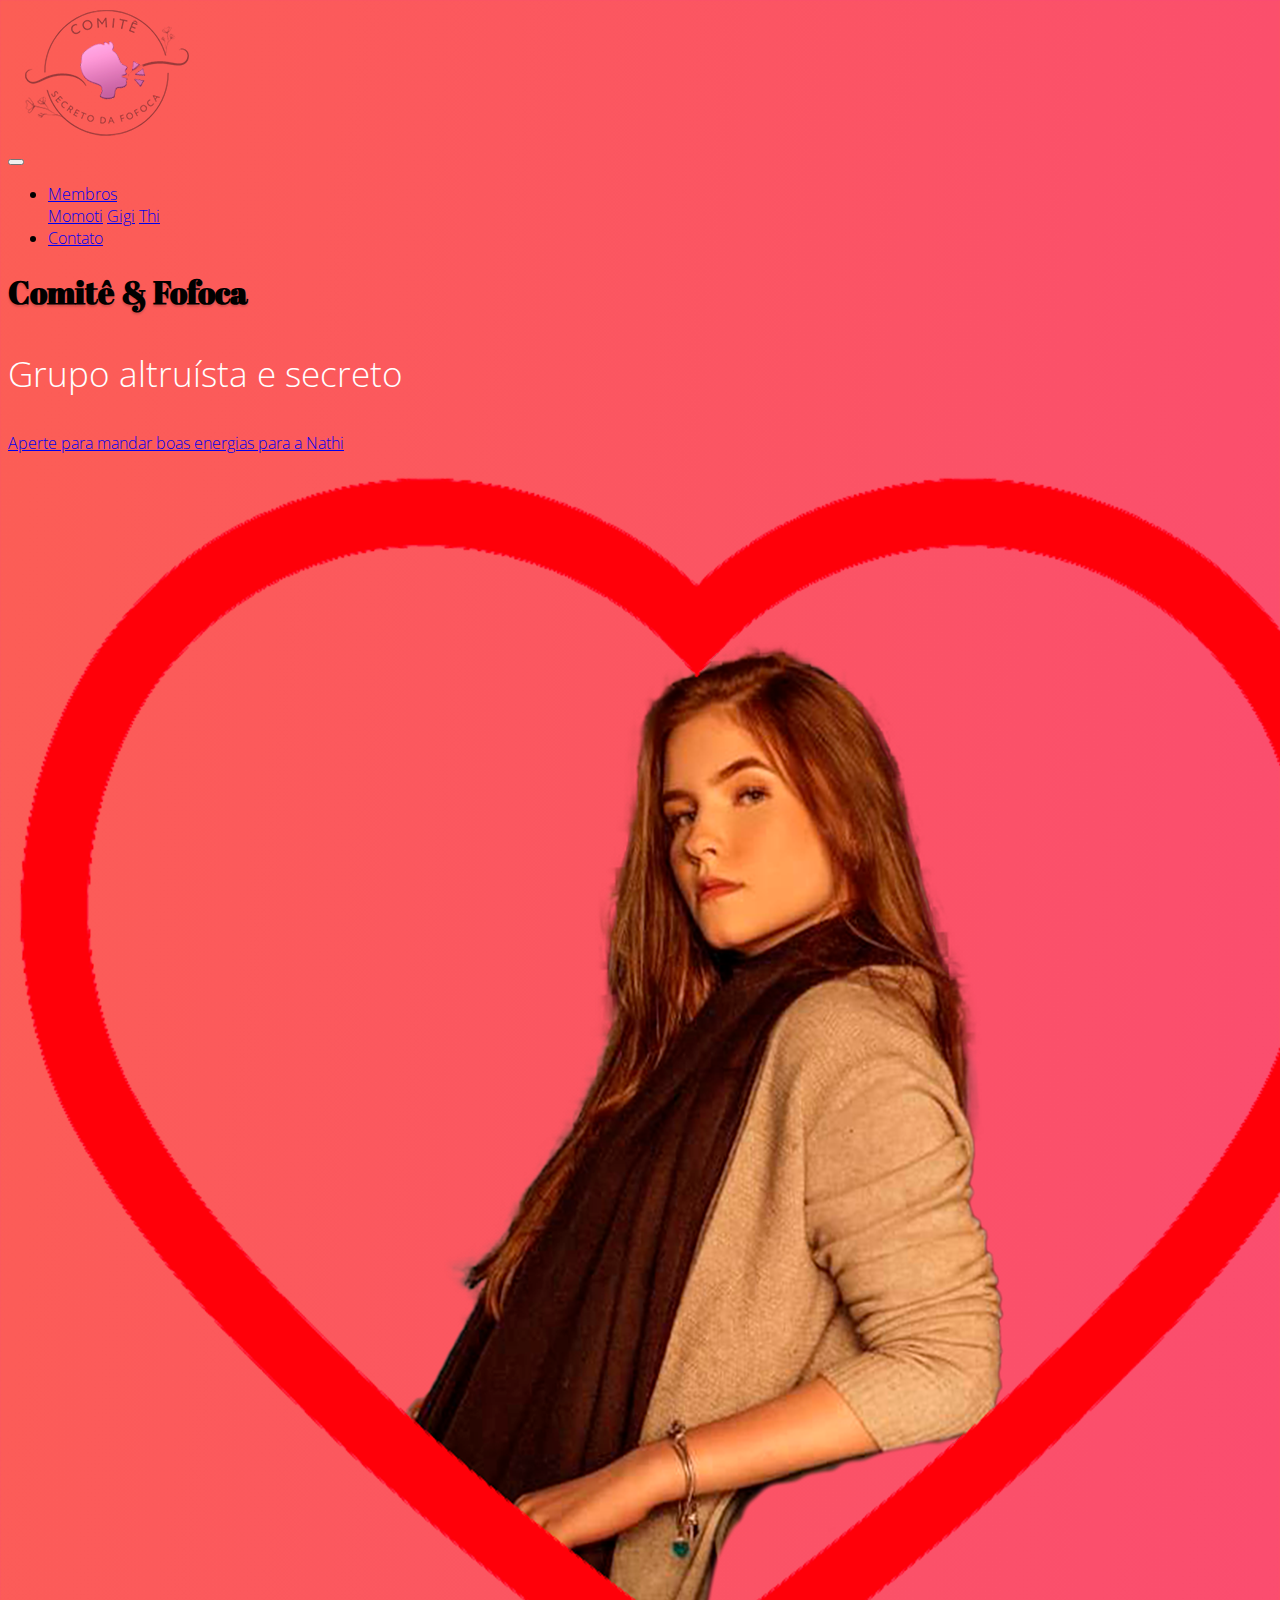
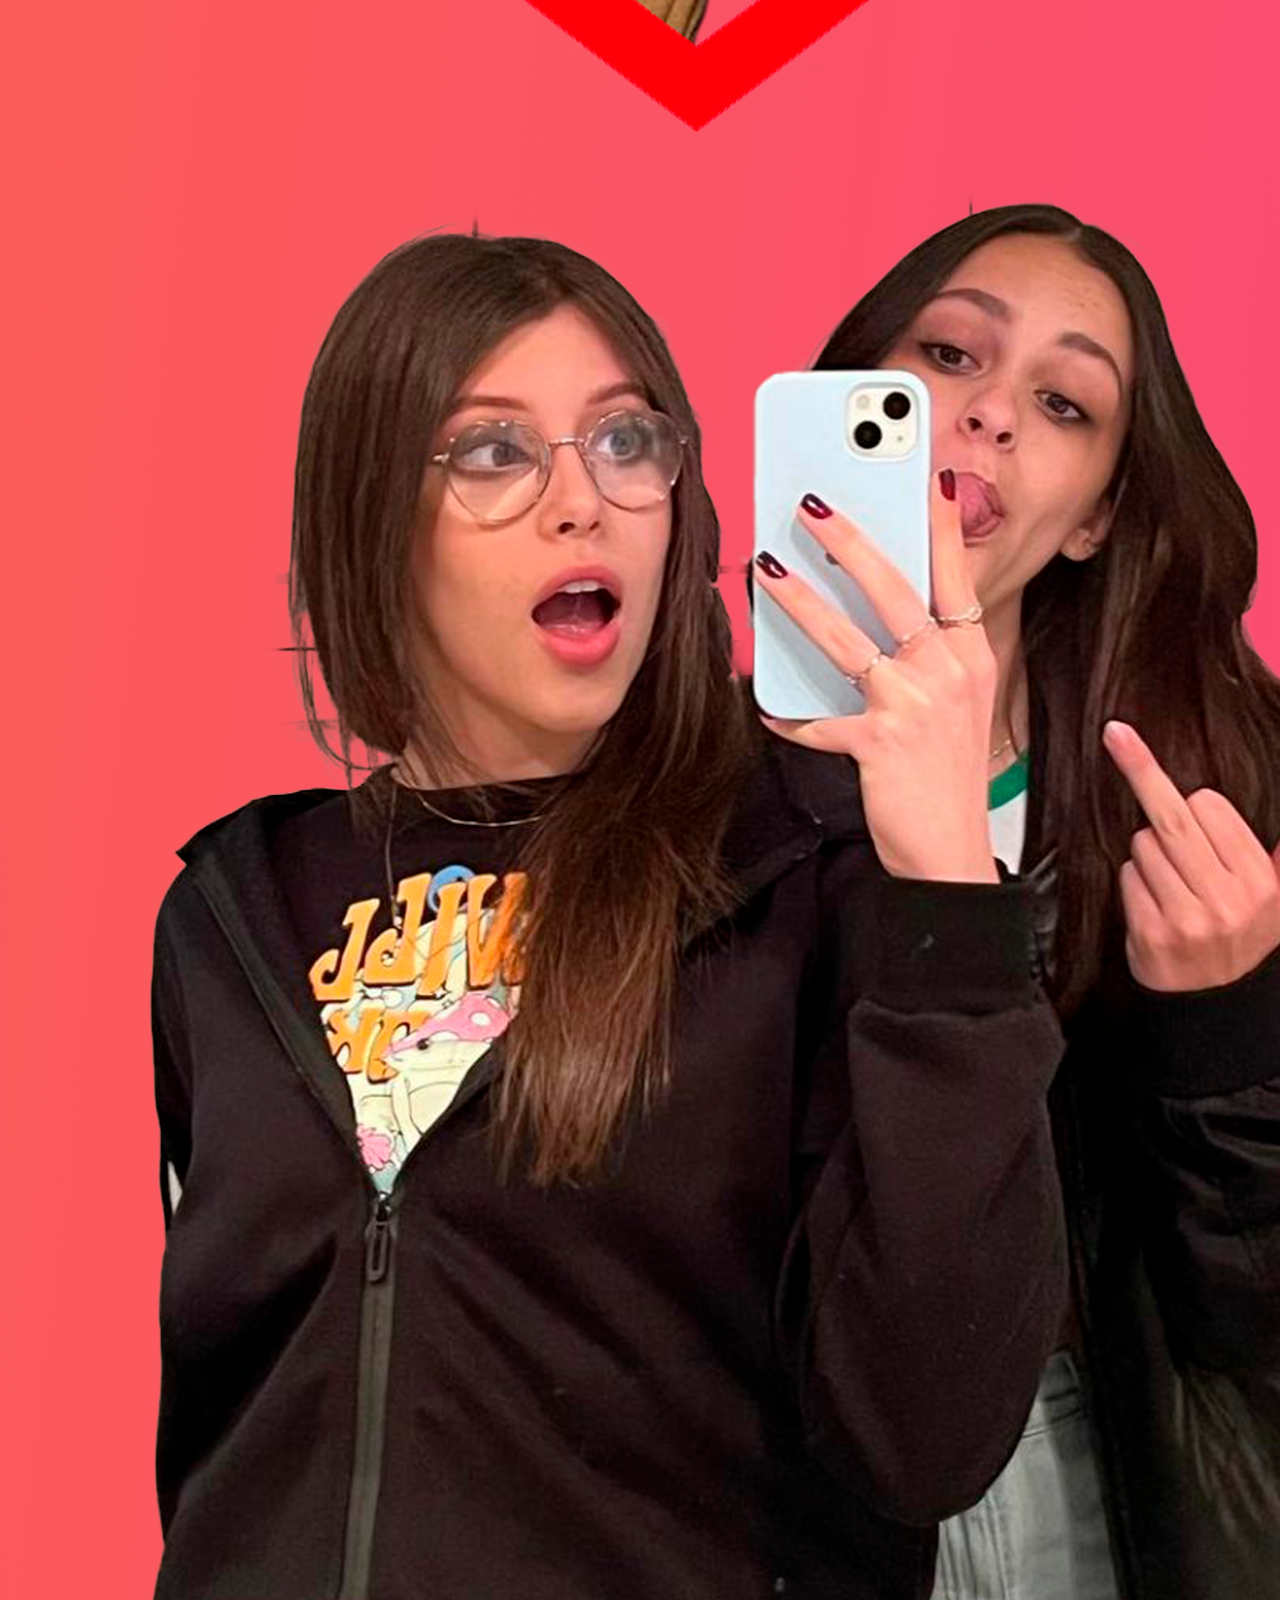
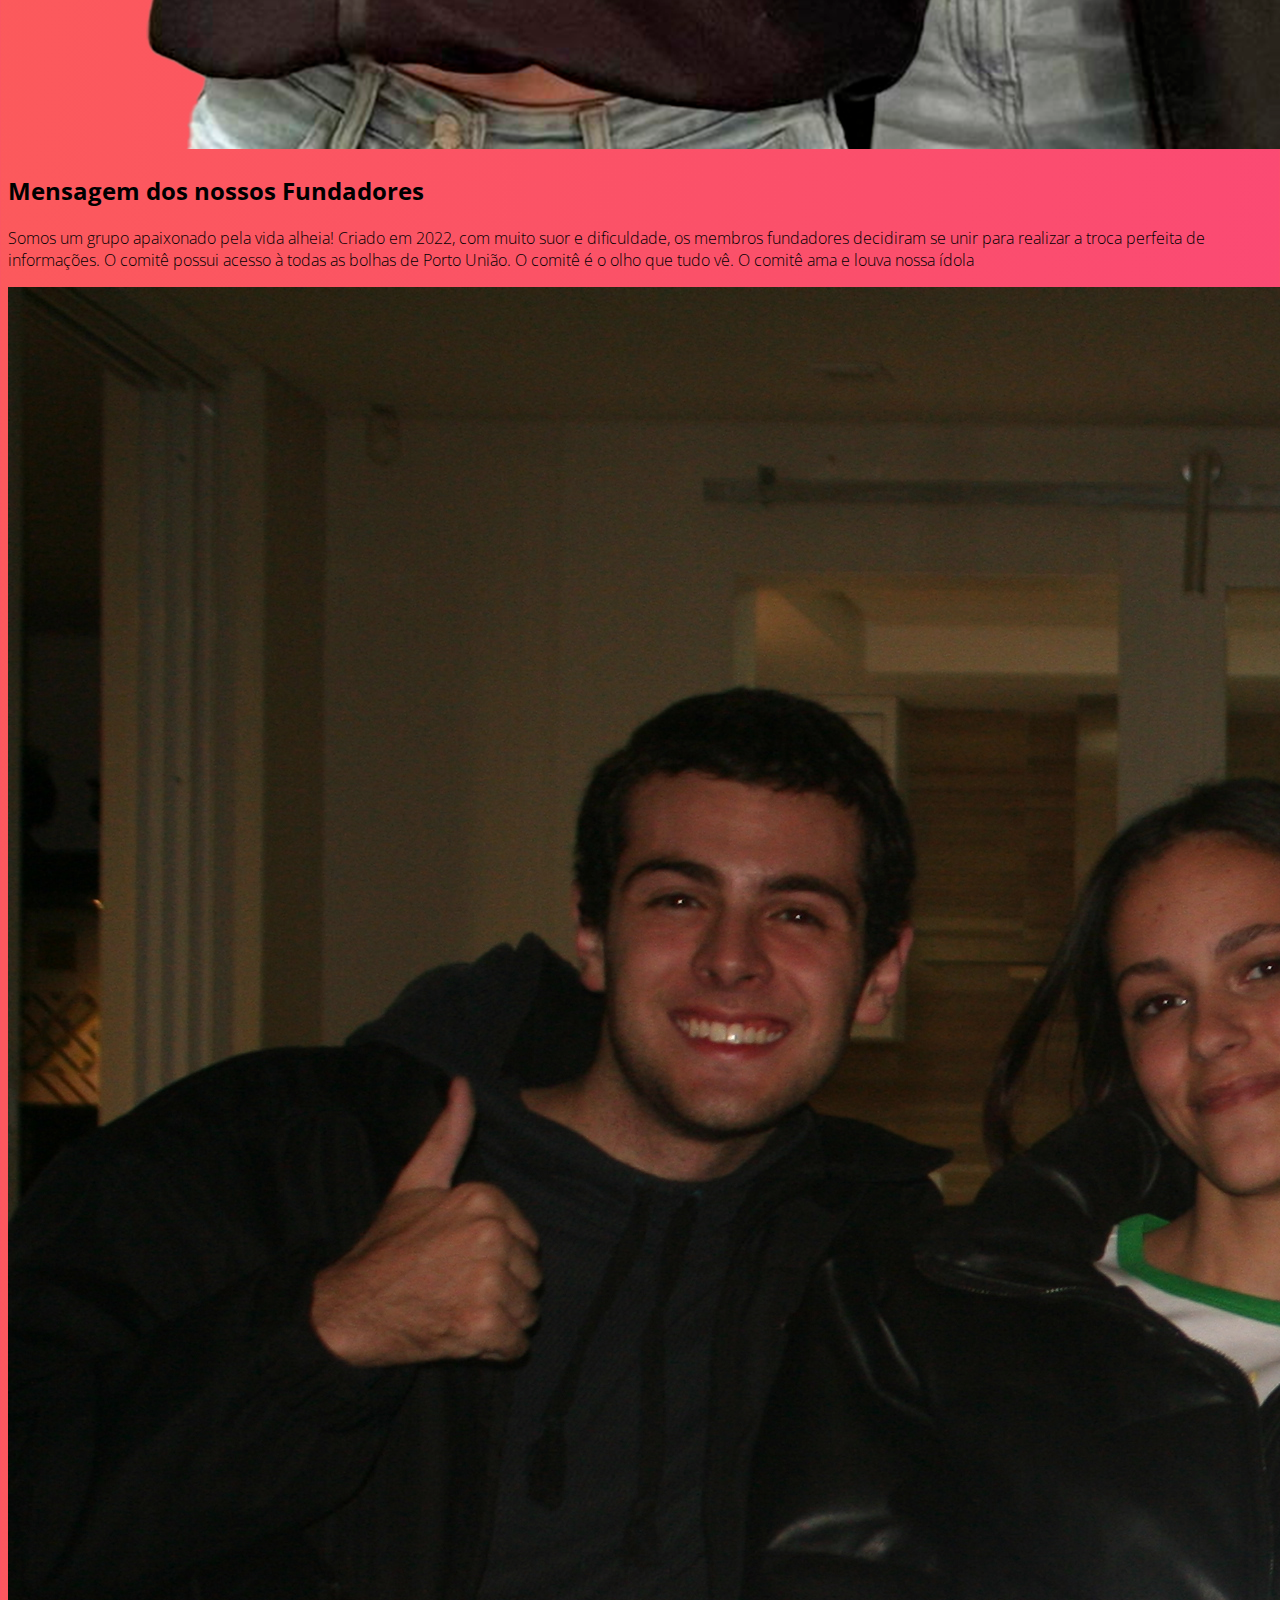
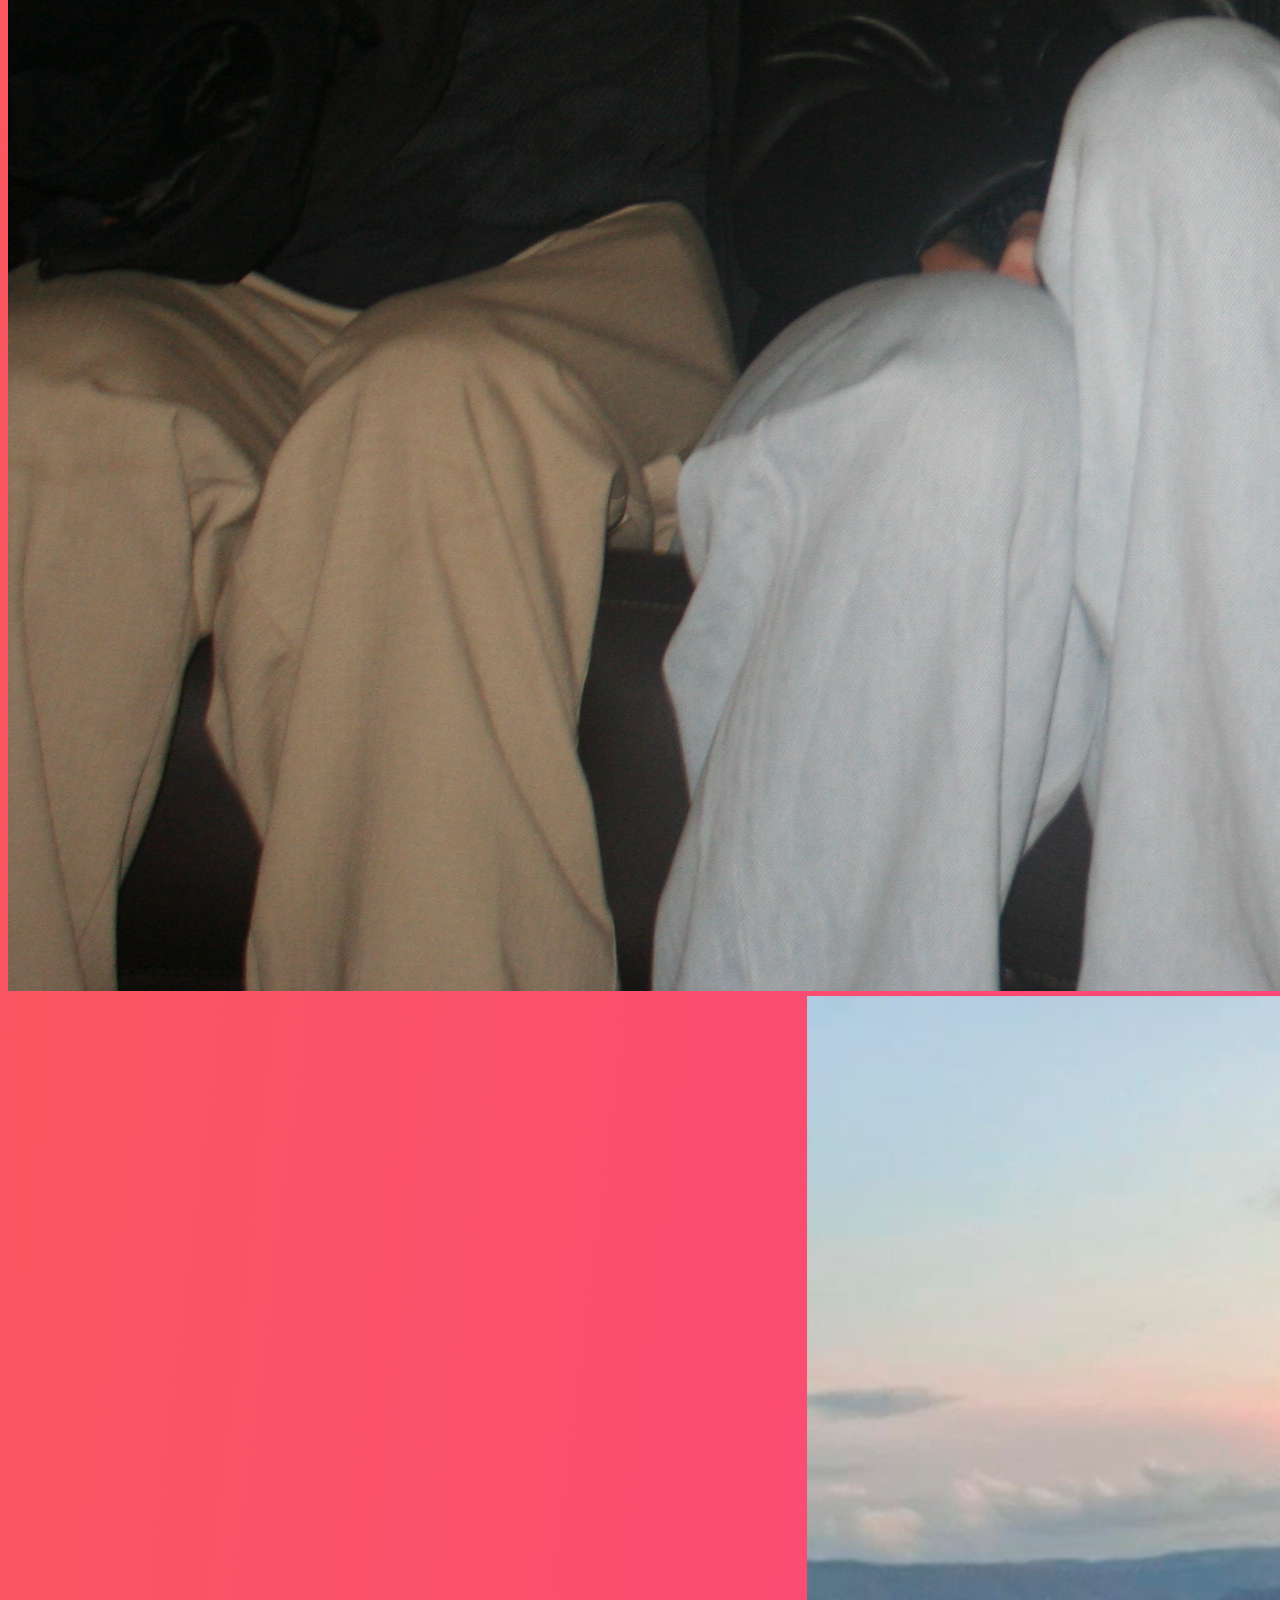
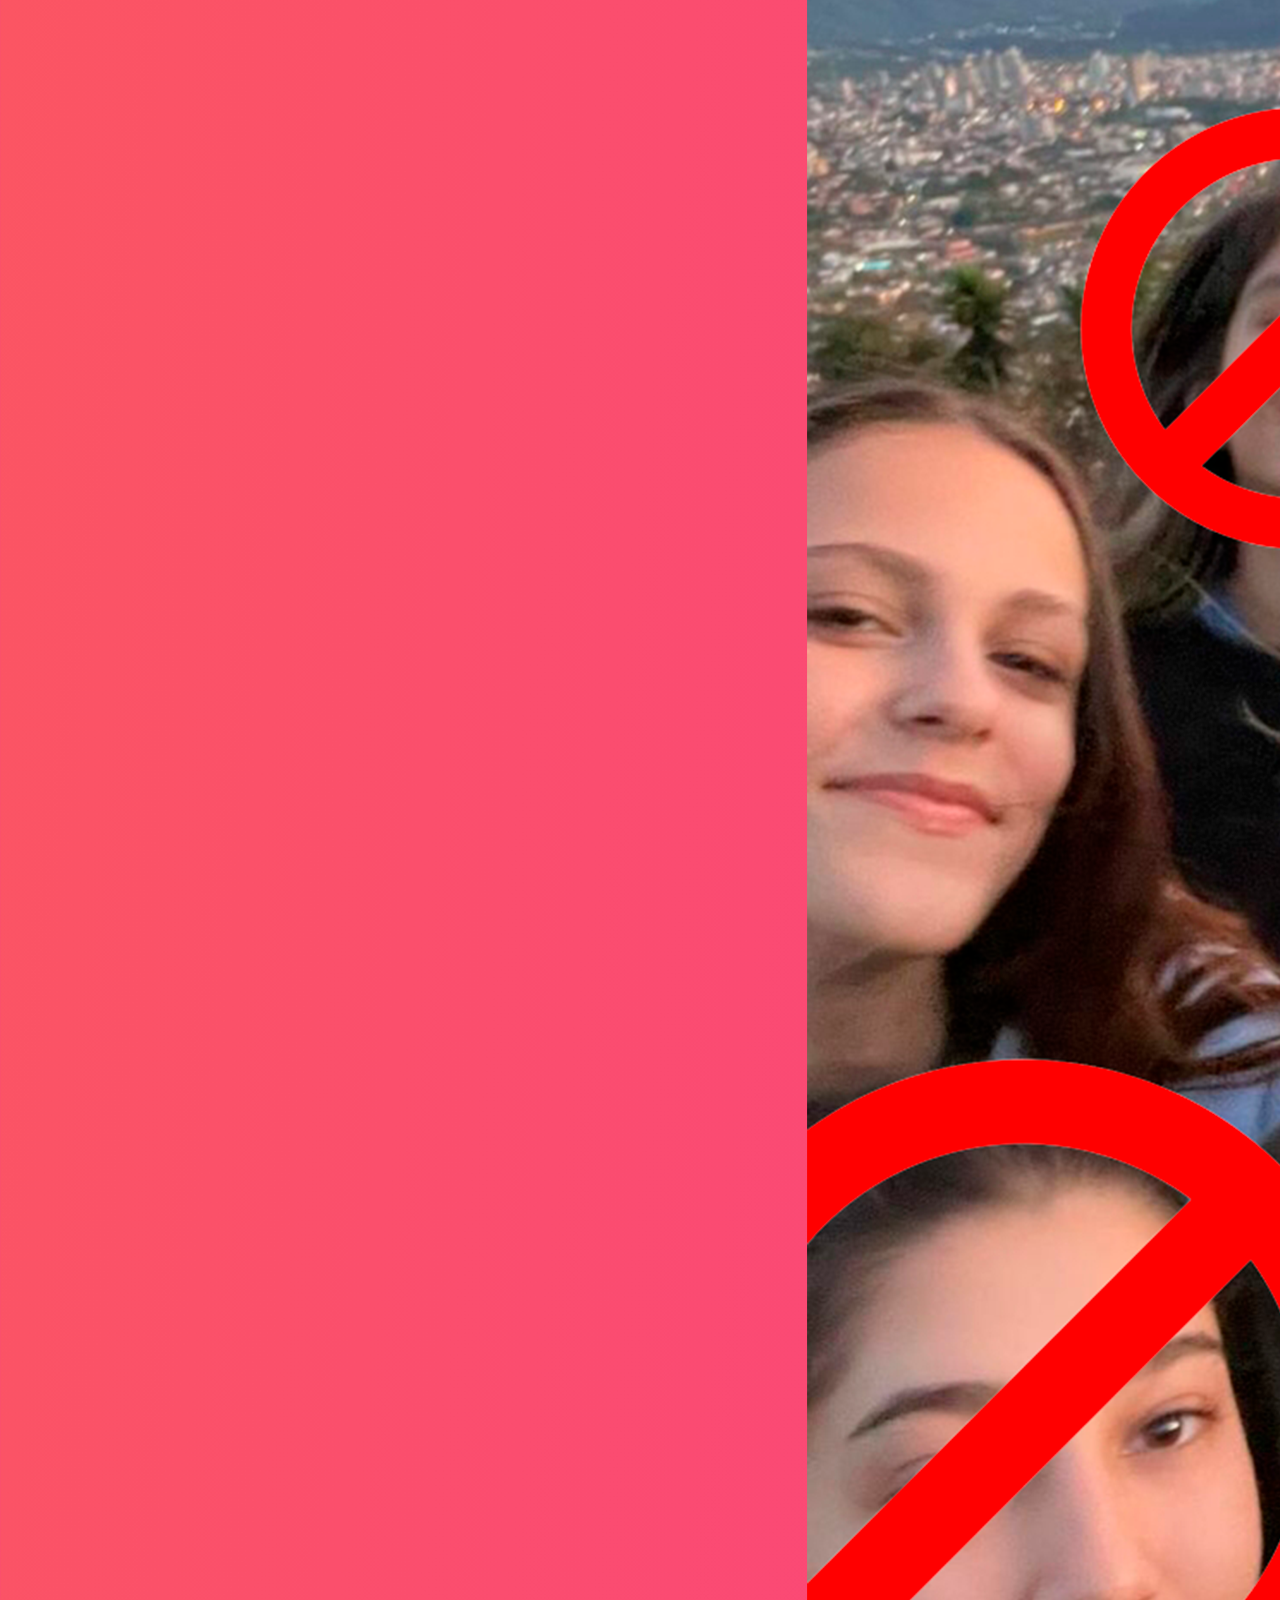
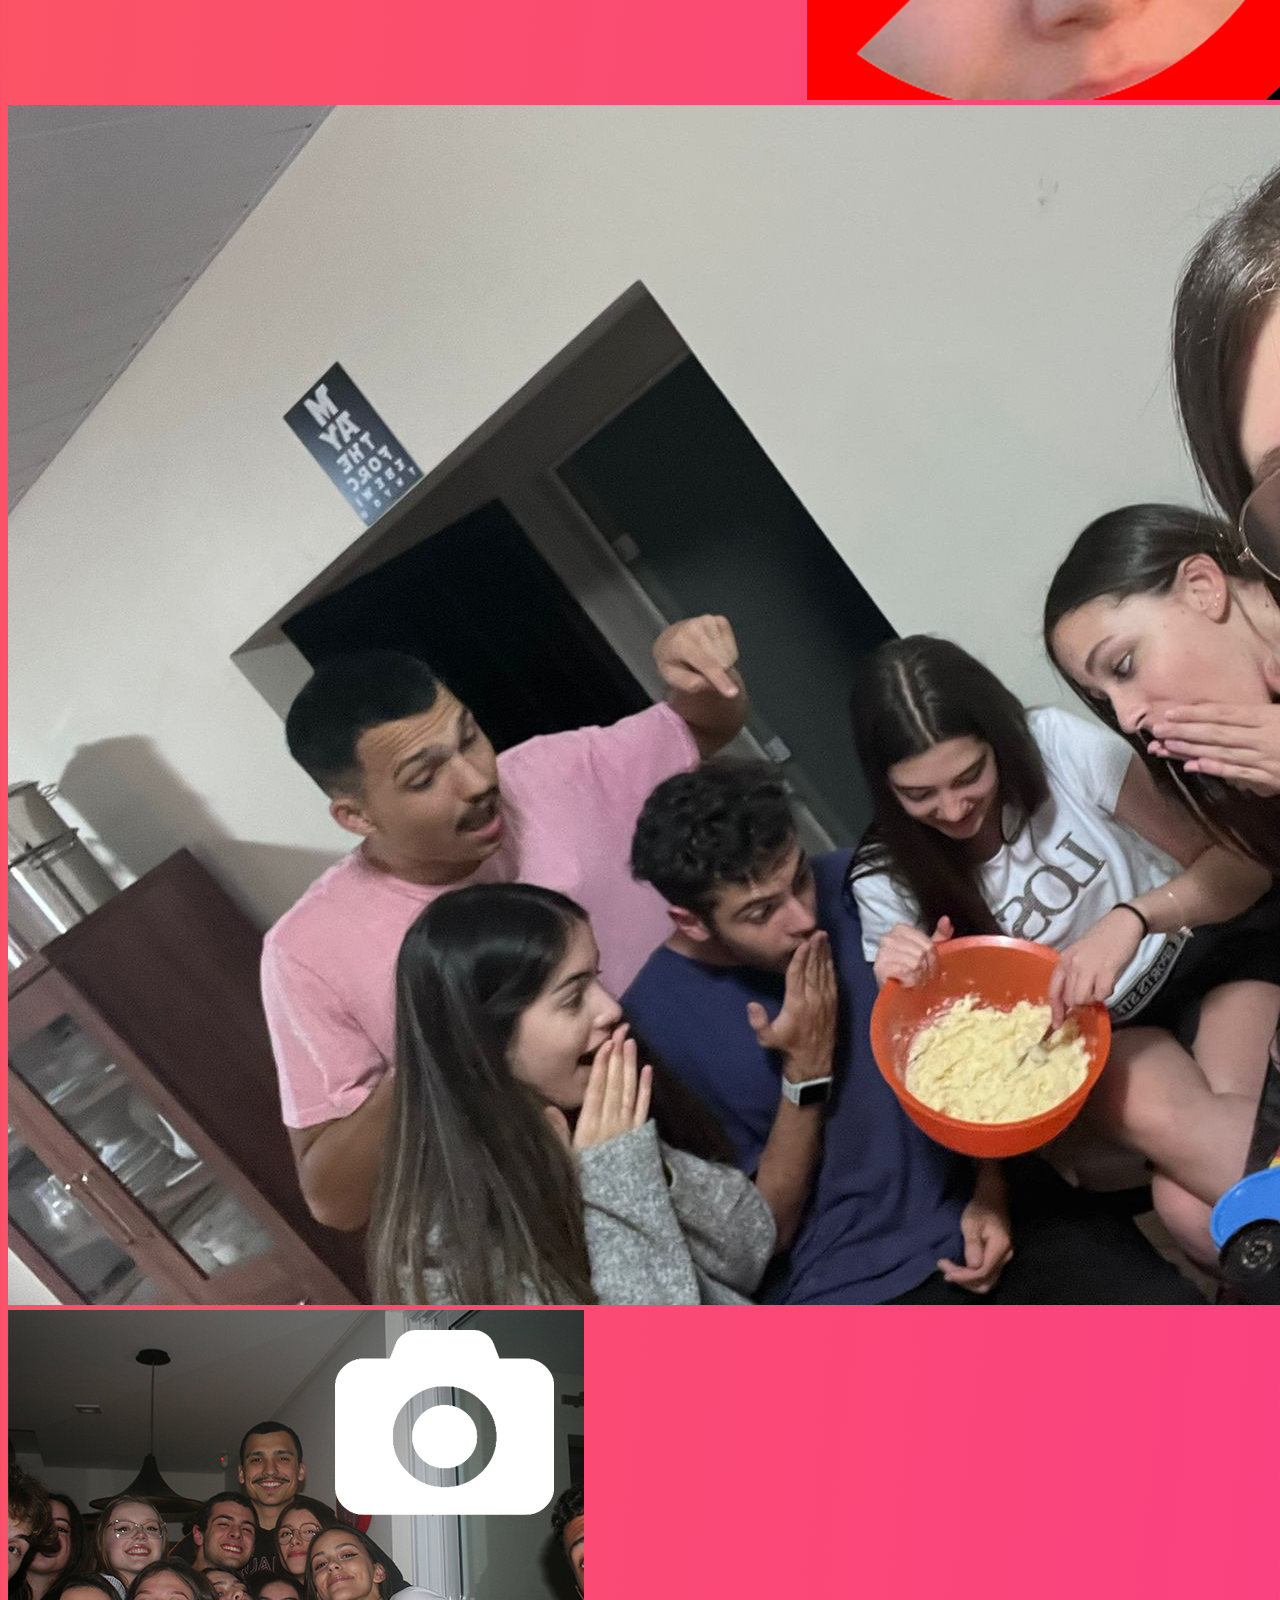
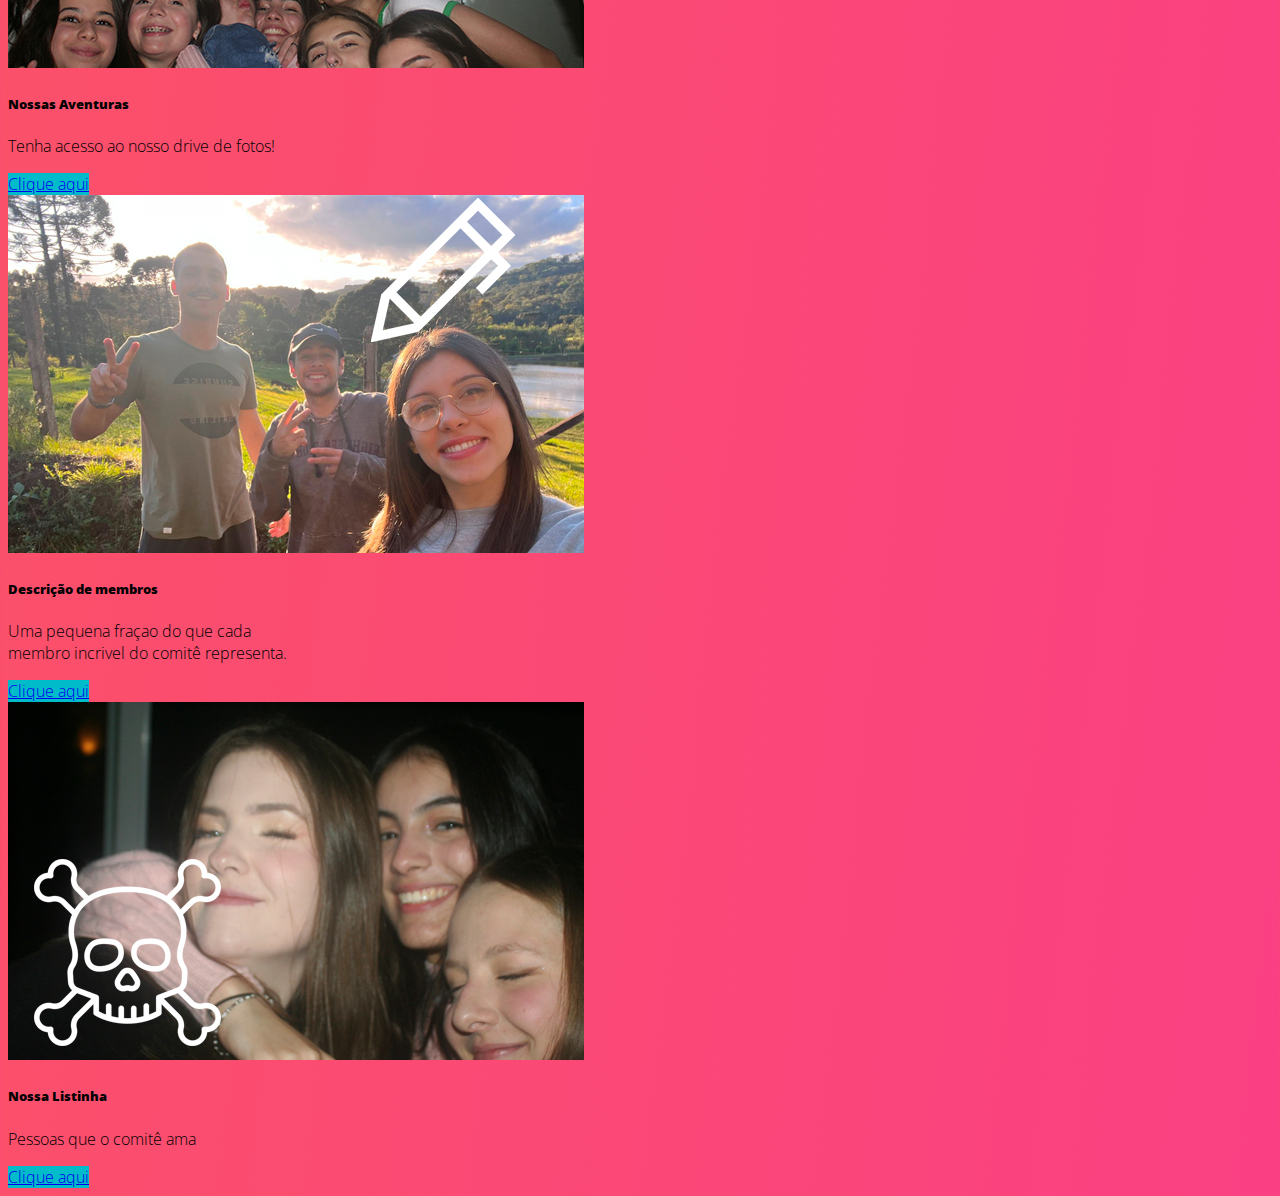
<file: index.html>
<!DOCTYPE html>
<html lang="en">

<head>
    <meta charset="UTF-8">
    <meta http-equiv="X-UA-Compatible" content="IE=edge">
    <meta name="viewport" content="width=device-width, initial-scale=1.0, shrink-to-fit=no">
    <title>Pagina Principal</title>
    <!--This is the bootstrap CSS-->
    <link rel="preconnect" href="https://fonts.googleapis.com"><link rel="preconnect" href="https://fonts.gstatic.com" crossorigin><link href="https://fonts.googleapis.com/css2?family=Abril+Fatface&family=Open+Sans:wght@300;700&display=swap" rel="stylesheet">
    <link rel="stylesheet" href="https://cdn.jsdelivr.net/npm/bootstrap@4.6.2/dist/css/bootstrap.min.css"
        integrity="sha384-xOolHFLEh07PJGoPkLv1IbcEPTNtaed2xpHsD9ESMhqIYd0nLMwNLD69Npy4HI+N" crossorigin="anonymous">
    <link rel="stylesheet" href="style.css">
    

</head>

<body>

    <div class="container">
        <!--navigation-->
        <nav class="navbar navbar-expand-lg navbar-dark">
            
            <nav class="navbar navbar-light">
                <a class="navbar-brand" href="index.html">
                  <img src="images/logo1.4.png" alt="Dans' Meat Yogurt Company Logo">
                </a>
              </nav>



            <button class="navbar-toggler" type="button" data-toggle="collapse" data-target="#navbarSupportedContent"
                aria-controls="navbarSupportedContent" aria-expanded="false" aria-label="Toggle navigation">
                <span class="navbar-toggler-icon"></span>
            </button>


            <!--BUTTON DROPDOWN-->

            <div class="collapse navbar-collapse" id="navbarSupportedContent">
                <ul class="navbar-nav ml-auto float-right">

                    <li class="nav-item dropdown mr-4" style="width: 120px;">
                        <a class="btn btn-outline-light nav-link dropdown-toggle text-white" href="#" role="button" data-toggle="dropdown"
                            aria-expanded="false">
                            Membros
                        </a>
                        <div class="dropdown-menu">
                            <a class="dropdown-item" href="#">Momoti</a>
                            <a class="dropdown-item" href="#">Gigi</a>
                            <a class="dropdown-item" href="#">Thi</a>
                            
                        </div>
                    </li>

                     <!--BUTTON NORMAL-->

                    
                    <li class="nav-item" style="width: 120px;">
                        <a class="btn btn-outline-light nav-link text-white" href="#">Contato</a>
                    </li>
                    
                </ul>
            </div>
        </nav>

        <!--jumbotron-->

        <div class="jumbotron">

            <div class="row">

                <div class="col-12 col-md-7 text-center text-md-left">
                    <h1 class="display-3 text-white drop-shadow">Comitê & Fofoca</h1>
            
                    <p class="lead">Grupo altruísta e secreto</p>
            
                    <a class="btn btn-outline-light btn-lg px-5 py-3 mb-5 mb-md-0" href="#" role="button">Aperte para mandar boas energias para a Nathi</a>
            
                    
                </div>

                <div class="col-12 col-md-5">

                    <img src="images/nathaliacoracao - Copia.png" alt="hello" class="img-fluid">

                </div>
            </div>

        </div>

        <!--Founder message-->

        <div class="row">
            <div class="col-12 col-md-4">
                <img src="images/headshot-gigi&momo.png" class="img-fluid border rounded-left border-lg border-0" alt="">
            </div>
            <div class="col-12 col-md-8 bg-white p-5 d-flex align-items-center border border-dark rounded-right border-lg">
                <section>
                    <h2>Mensagem dos nossos Fundadores</h2>
                    <p>Somos um grupo apaixonado pela vida alheia! Criado em 2022, com muito suor e dificuldade, os membros fundadores decidiram se unir para realizar a troca perfeita de informações. O comitê possui acesso à todas as bolhas de Porto União. O comitê é o olho que tudo vê. O comitê ama e louva nossa ídola</p>
                </section>
            </div>
        </div>

        <!-- carousel -->

        <div id="carouselExampleSlidesOnly" class="carousel slide carousel-fade" data-ride="carousel">
            <div class="carousel-inner">
                <div class="carousel-item active" data-interval="1500">
                    <img src="images/comitetatendo.JPG" class="d-block w-100" alt="...">
                </div>
                <div class="carousel-item" data-interval="1500">
                    <img src="images/Sem Título-5.png" class="d-block w-100" alt="...">
                </div>
                <div class="carousel-item" data-interval="1500">
                    <img src="images/comitetatendo2.jpg" class="d-block w-100" alt="...">
                </div>
            </div>
        </div>

        <!--cards-->

        <div class="card-deck my-5">
            <div class="card shadow" style="width: 18rem;">
                <img src="images/themcrazy.jpg" class="card-img-top" alt="...">
                <div class="card-body">
                    <h5 class="card-title"><strong>Nossas Aventuras</strong></h5>
                    <p class="card-text">Tenha acesso ao nosso drive de fotos!</p>
                    <a href="aventuras.html" class="btn btn-primary stretched-link">Clique aqui</a>
                </div>
            </div>

            <div class="card shadow" style="width: 18rem;">
                <img src="images/cardtile2.jpg" class="card-img-top" alt="...">
                <div class="card-body">
                    <h5 class="card-title"><strong>Descrição de membros</strong></h5>
                    <p class="card-text">Uma pequena fraçao do que cada membro incrivel do comitê representa.</p>
                    <a href="membros.html" class="btn btn-primary stretched-link">Clique aqui</a>
                </div>
            </div>

            <div class="card shadow" style="width: 18rem;">
                <img src="images/cardtile3.jpg" class="card-img-top" alt="...">
                <div class="card-body">
                    <h5 class="card-title"><strong>Nossa Listinha</strong></h5>
                    <p class="card-text">Pessoas que o comitê ama</p>
                    <a href="lista.html" class="btn btn-primary stretched-link">Clique aqui</a>
                </div>
            </div>
        </div>



    <!--This is the bootstrap JS-->
    <script src="https://cdn.jsdelivr.net/npm/jquery@3.5.1/dist/jquery.slim.min.js"
        integrity="sha384-DfXdz2htPH0lsSSs5nCTpuj/zy4C+OGpamoFVy38MVBnE+IbbVYUew+OrCXaRkfj"
        crossorigin="anonymous"></script>
    <script src="https://cdn.jsdelivr.net/npm/bootstrap@4.6.2/dist/js/bootstrap.bundle.min.js"
        integrity="sha384-Fy6S3B9q64WdZWQUiU+q4/2Lc9npb8tCaSX9FK7E8HnRr0Jz8D6OP9dO5Vg3Q9ct"
        crossorigin="anonymous"></script>
</body>

</html>
</file>
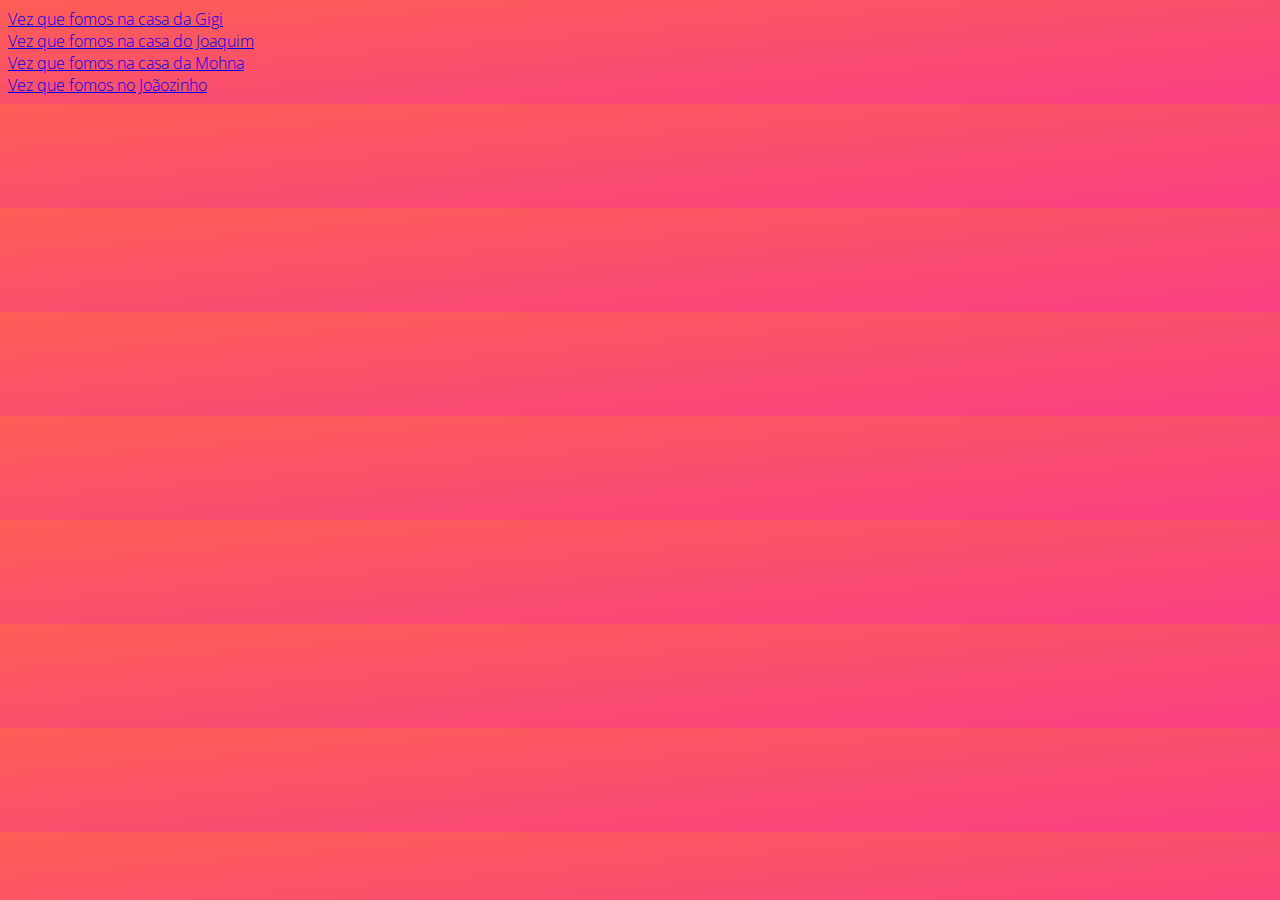
<file: aventuras.html>
<!DOCTYPE html>
<html lang="en">
<head>

    <meta charset="UTF-8">
    <meta http-equiv="X-UA-Compatible" content="IE=edge">
    <meta name="viewport" content="width=device-width, initial-scale=1.0, shrink-to-fit=no">
    <title>aventuras</title>
    <link rel="preconnect" href="https://fonts.googleapis.com"><link rel="preconnect" href="https://fonts.gstatic.com" crossorigin><link href="https://fonts.googleapis.com/css2?family=Abril+Fatface&family=Open+Sans:wght@300;700&display=swap" rel="stylesheet">
    <link rel="stylesheet" href="https://cdn.jsdelivr.net/npm/bootstrap@4.6.2/dist/css/bootstrap.min.css"
        integrity="sha384-xOolHFLEh07PJGoPkLv1IbcEPTNtaed2xpHsD9ESMhqIYd0nLMwNLD69Npy4HI+N" crossorigin="anonymous">
    <link rel="stylesheet" href="style2.css">

</head>
<body>
    
    <div class="row ">
        <div class="col-12 mb-5 d-flex justify-content-center"><a class="btn btn-outline-light btn-lg px-5 py-3 mb-5 mb-md-0"  style="width: 500px;" href="https://drive.google.com/drive/u/2/folders/1FmZCtkMus3US0_u98NIsFBoCFbH-TDG2" role="button">Vez que fomos na casa da Gigi</a></div>
        <div class="col-12 mb-5 d-flex justify-content-center"><a class="btn btn-outline-light btn-lg px-5 py-3 mb-5 mb-md-0"  style="width: 500px;" href="https://drive.google.com/drive/u/1/folders/188VDjngmGWCx9zywQrdfrjDKY4J9KCCH" role="button">Vez que fomos na casa do Joaquim</a></div>
        <div class="col-12 mb-5 d-flex justify-content-center"><a class="btn btn-outline-light btn-lg px-5 py-3 mb-5 mb-md-0"  style="width: 500px;" href="https://drive.google.com/drive/u/1/folders/1GpY9_sW3JGWaFAV8OgkoJjMXgbAfGaA8" role="button">Vez que fomos na casa da Mohna</a></div>
        <div class="col-12 mb-5 d-flex justify-content-center"><a class="btn btn-outline-light btn-lg px-5 py-3 mb-5 mb-md-0" style="width: 500px;" href="https://drive.google.com/drive/u/0/folders/1dLyqSxFhVpaS25lC5bA4eX2qzai2izPn" role="button">Vez que fomos no Joãozinho</a></div>
        
    </div>






    <script src="https://cdn.jsdelivr.net/npm/jquery@3.5.1/dist/jquery.slim.min.js"
        integrity="sha384-DfXdz2htPH0lsSSs5nCTpuj/zy4C+OGpamoFVy38MVBnE+IbbVYUew+OrCXaRkfj"
        crossorigin="anonymous"></script>
    <script src="https://cdn.jsdelivr.net/npm/bootstrap@4.6.2/dist/js/bootstrap.bundle.min.js"
        integrity="sha384-Fy6S3B9q64WdZWQUiU+q4/2Lc9npb8tCaSX9FK7E8HnRr0Jz8D6OP9dO5Vg3Q9ct"
        crossorigin="anonymous"></script>

</body>
</html>
</file>
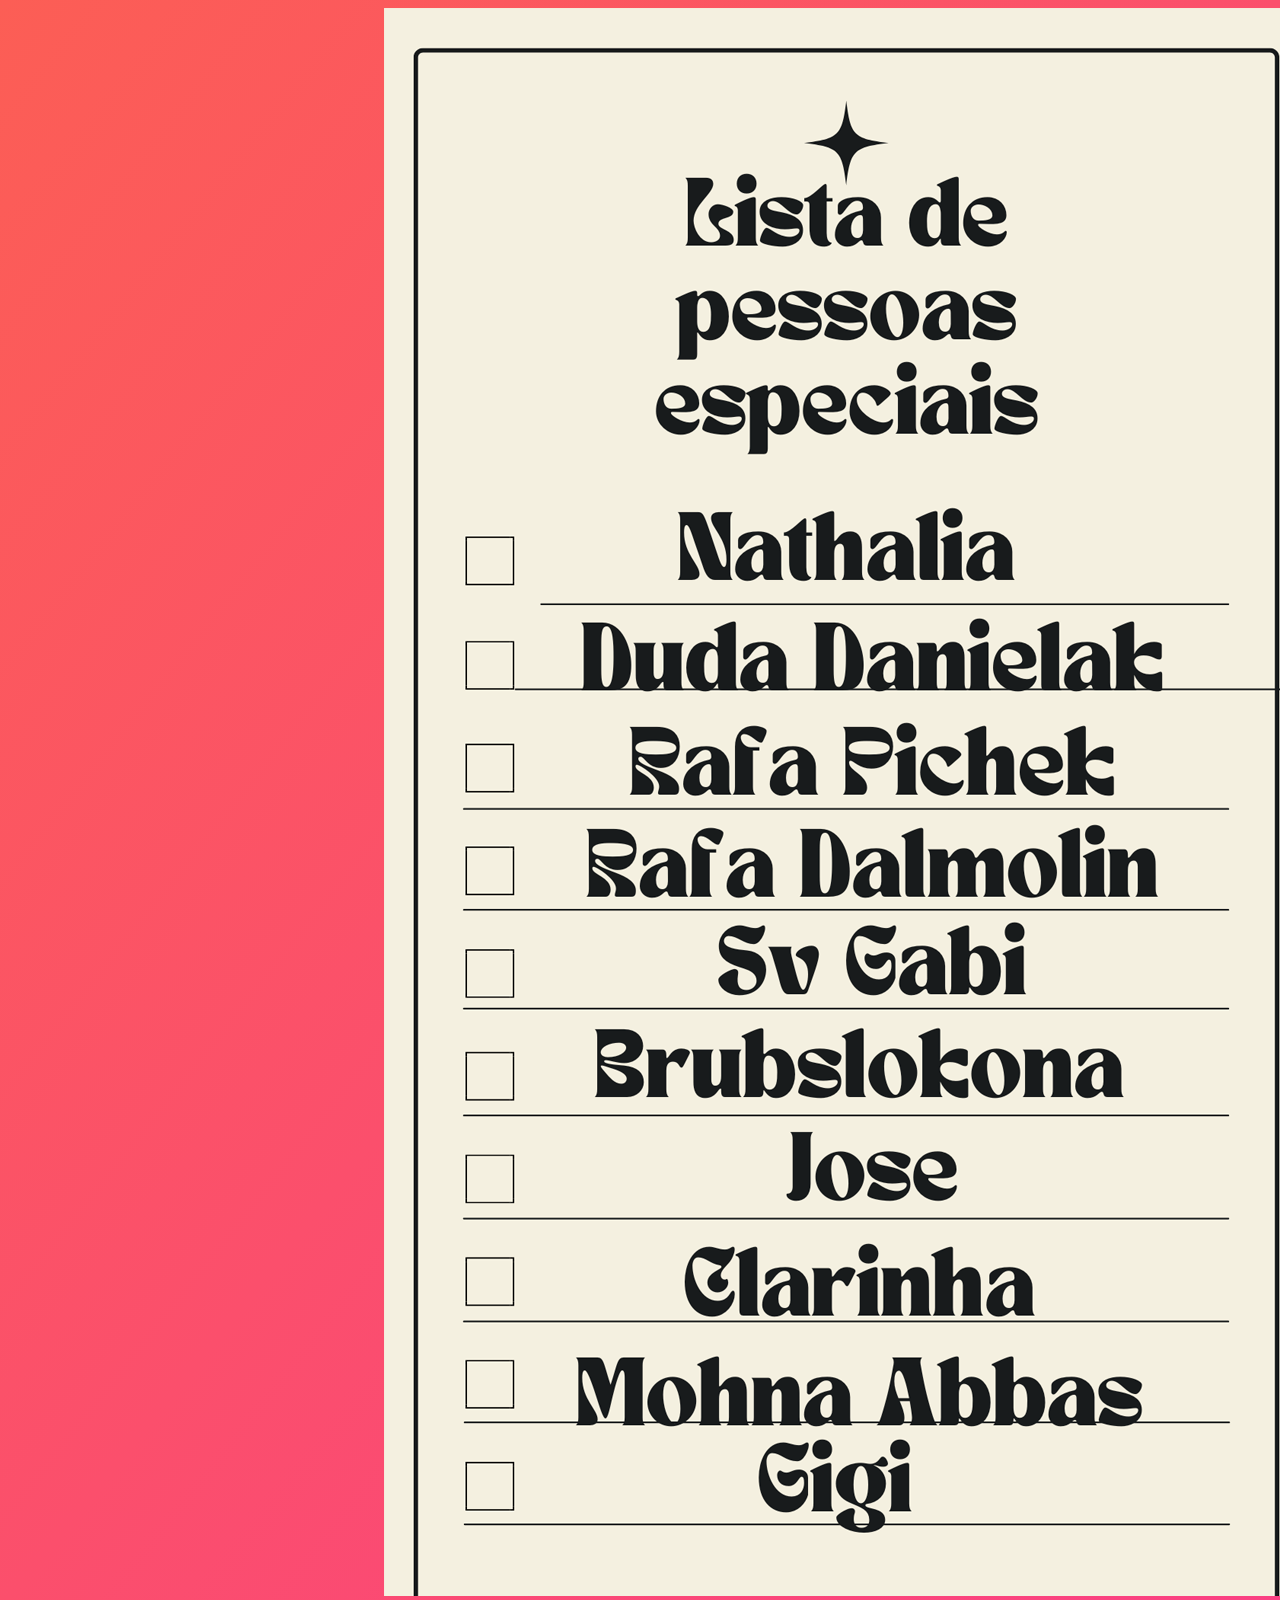
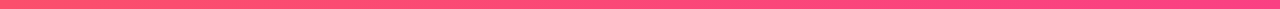
<file: lista.html>
<!DOCTYPE html>
<html lang="en">
<head>
    <meta charset="UTF-8">
    <meta http-equiv="X-UA-Compatible" content="IE=edge">
    <meta name="viewport" content="width=device-width, initial-scale=1.0, shrink-to-fit=no">
    <title>Listinha</title>
    <link rel="preconnect" href="https://fonts.googleapis.com"><link rel="preconnect" href="https://fonts.gstatic.com" crossorigin><link href="https://fonts.googleapis.com/css2?family=Abril+Fatface&family=Open+Sans:wght@300;700&display=swap" rel="stylesheet">
    <link rel="stylesheet" href="https://cdn.jsdelivr.net/npm/bootstrap@4.6.2/dist/css/bootstrap.min.css"
        integrity="sha384-xOolHFLEh07PJGoPkLv1IbcEPTNtaed2xpHsD9ESMhqIYd0nLMwNLD69Npy4HI+N" crossorigin="anonymous">
    <link rel="stylesheet" href="style4.css">

</head>
<body>
    
    <div class="row">
        <div class="col-12">
            <img src="images/listinhaamada.png" class="img-fluid border rounded-left border-lg border-0" alt="">
        </div>
    </div>







    <script src="https://cdn.jsdelivr.net/npm/jquery@3.5.1/dist/jquery.slim.min.js"
        integrity="sha384-DfXdz2htPH0lsSSs5nCTpuj/zy4C+OGpamoFVy38MVBnE+IbbVYUew+OrCXaRkfj"
        crossorigin="anonymous"></script>
    <script src="https://cdn.jsdelivr.net/npm/bootstrap@4.6.2/dist/js/bootstrap.bundle.min.js"
        integrity="sha384-Fy6S3B9q64WdZWQUiU+q4/2Lc9npb8tCaSX9FK7E8HnRr0Jz8D6OP9dO5Vg3Q9ct"
        crossorigin="anonymous"></script>
</body>
</html>
</file>
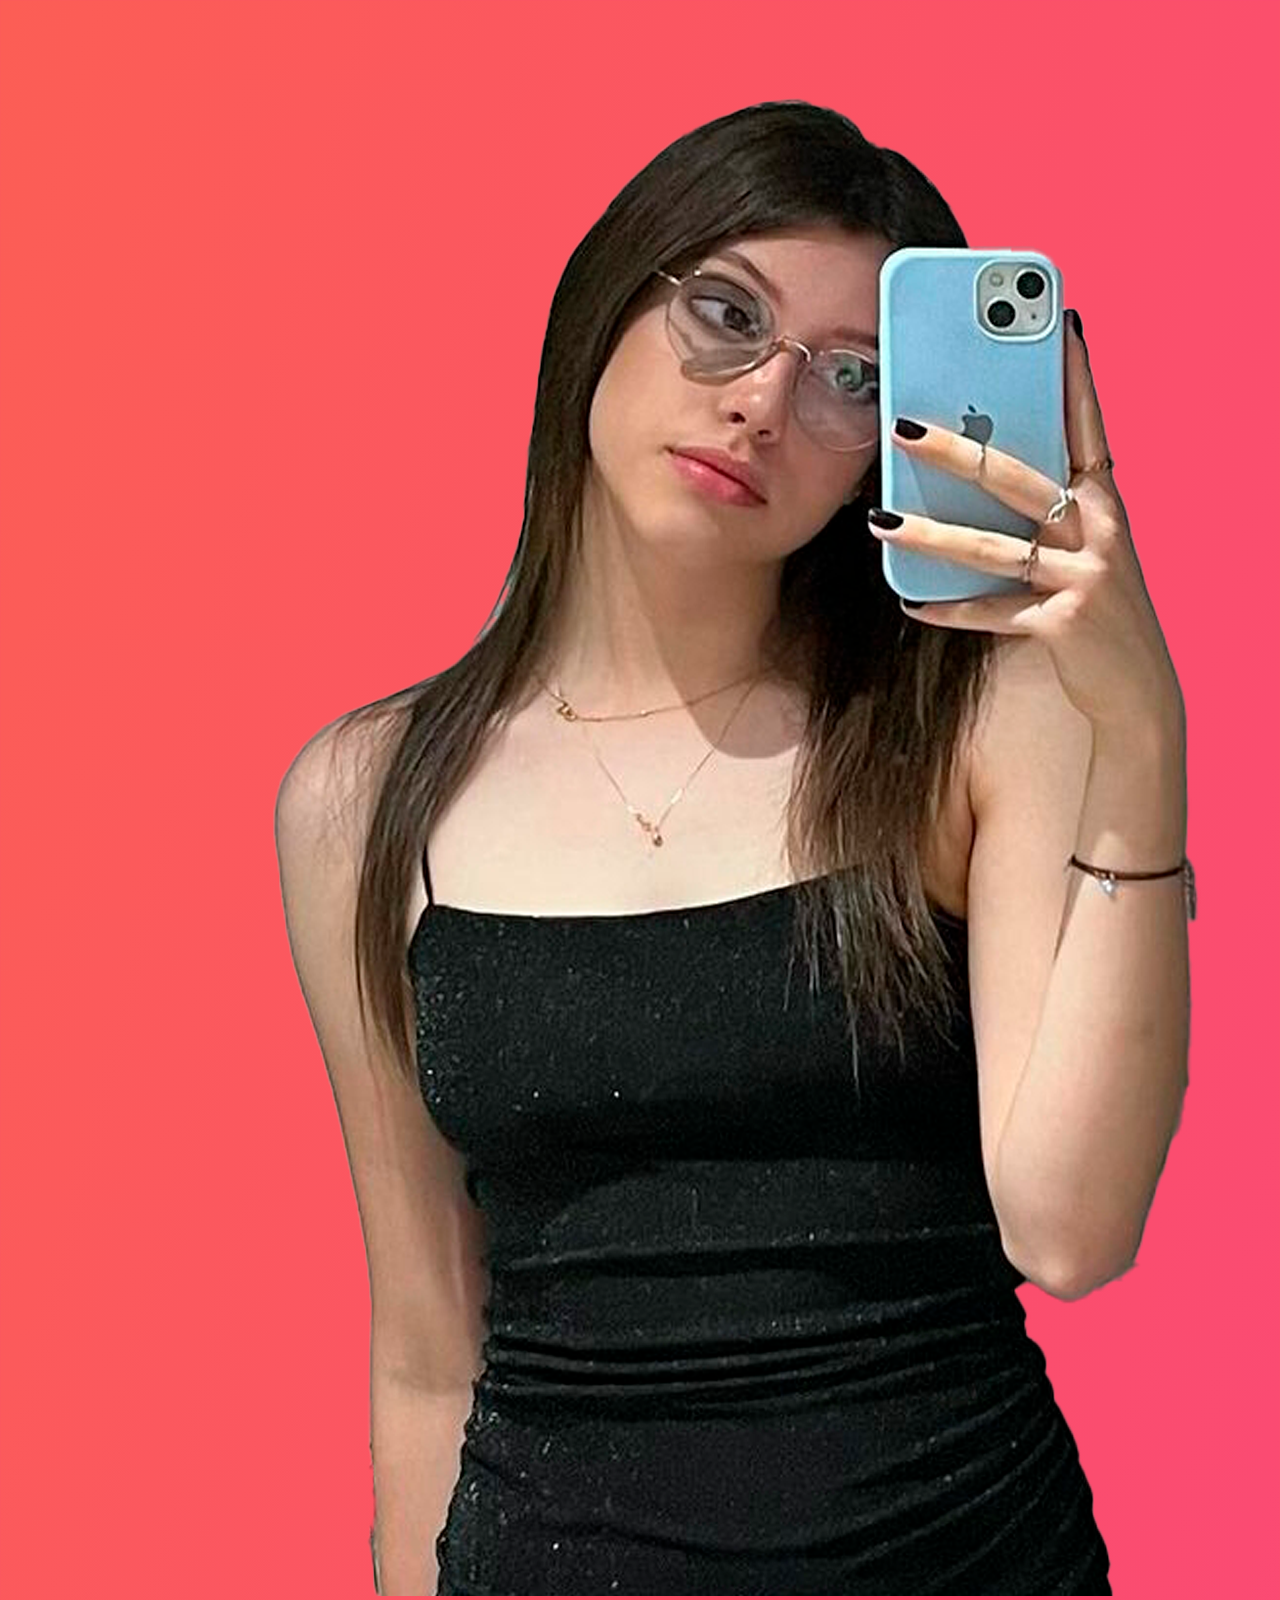
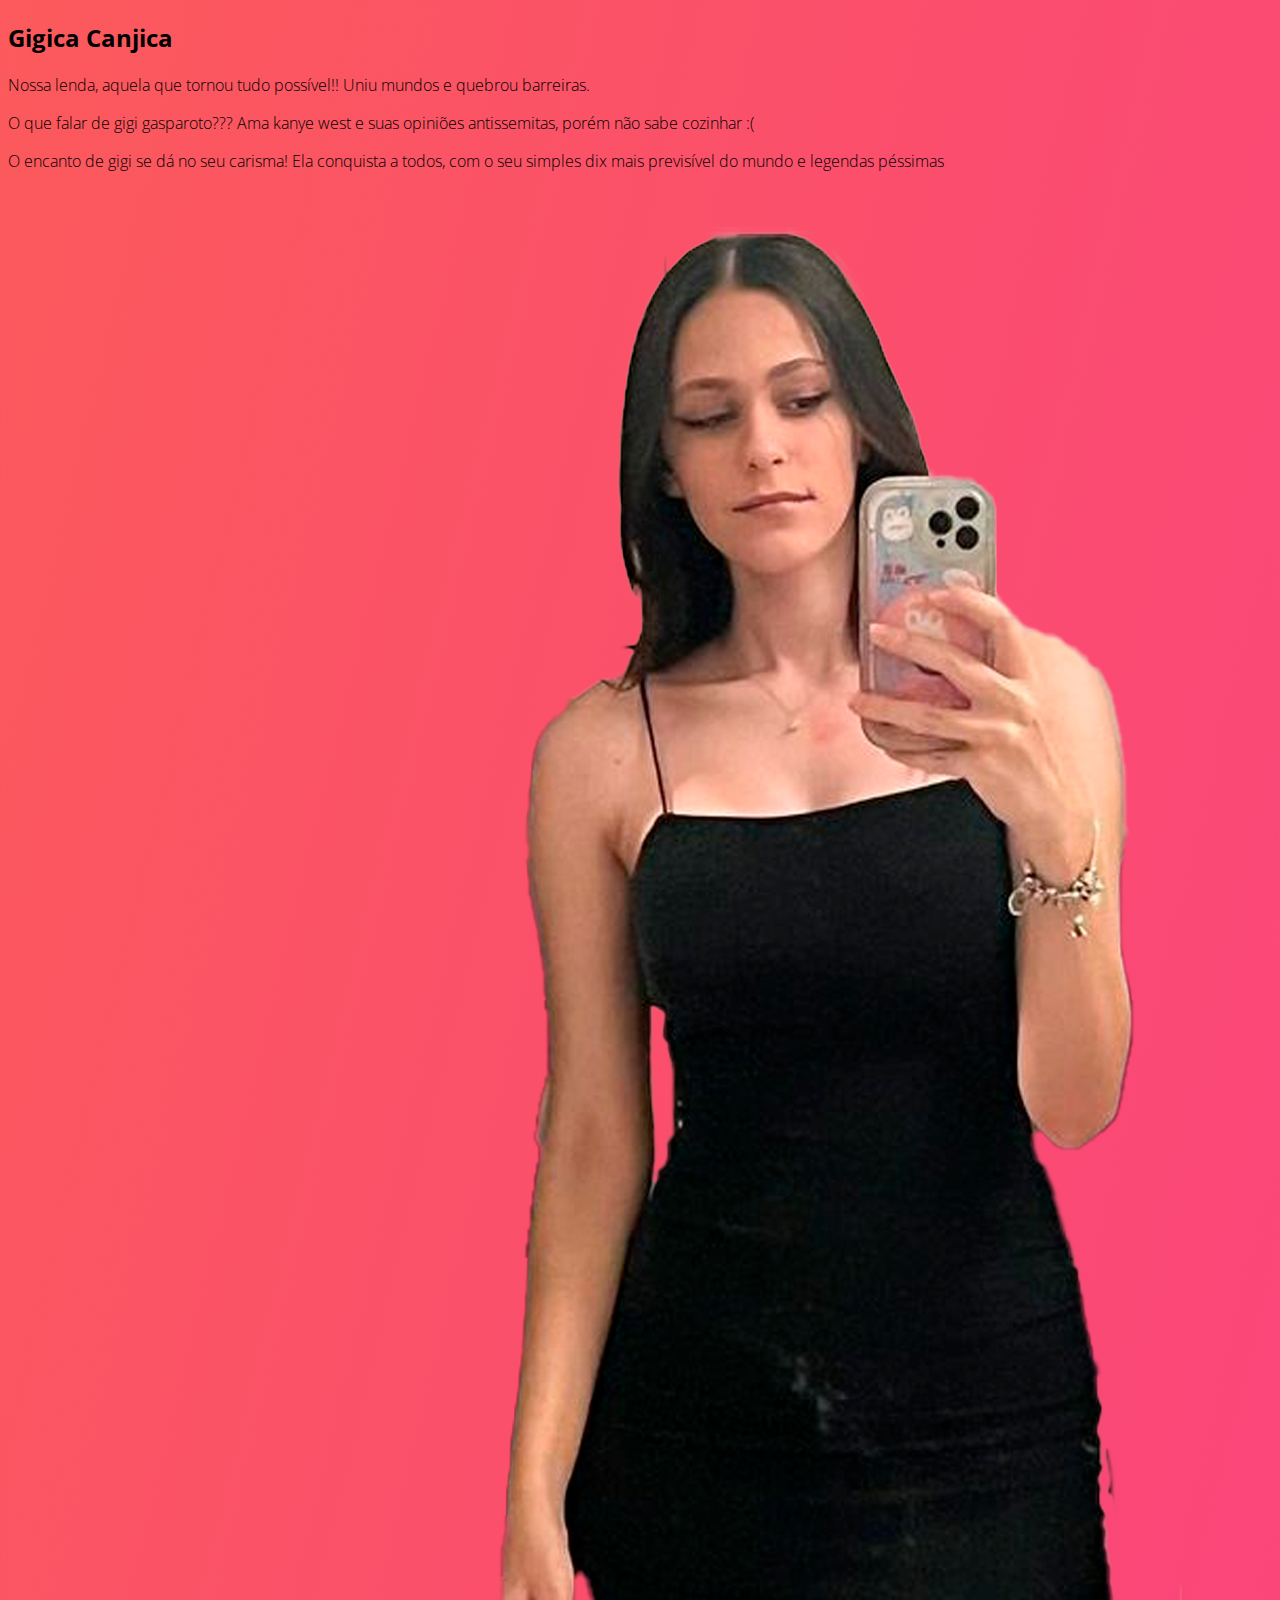
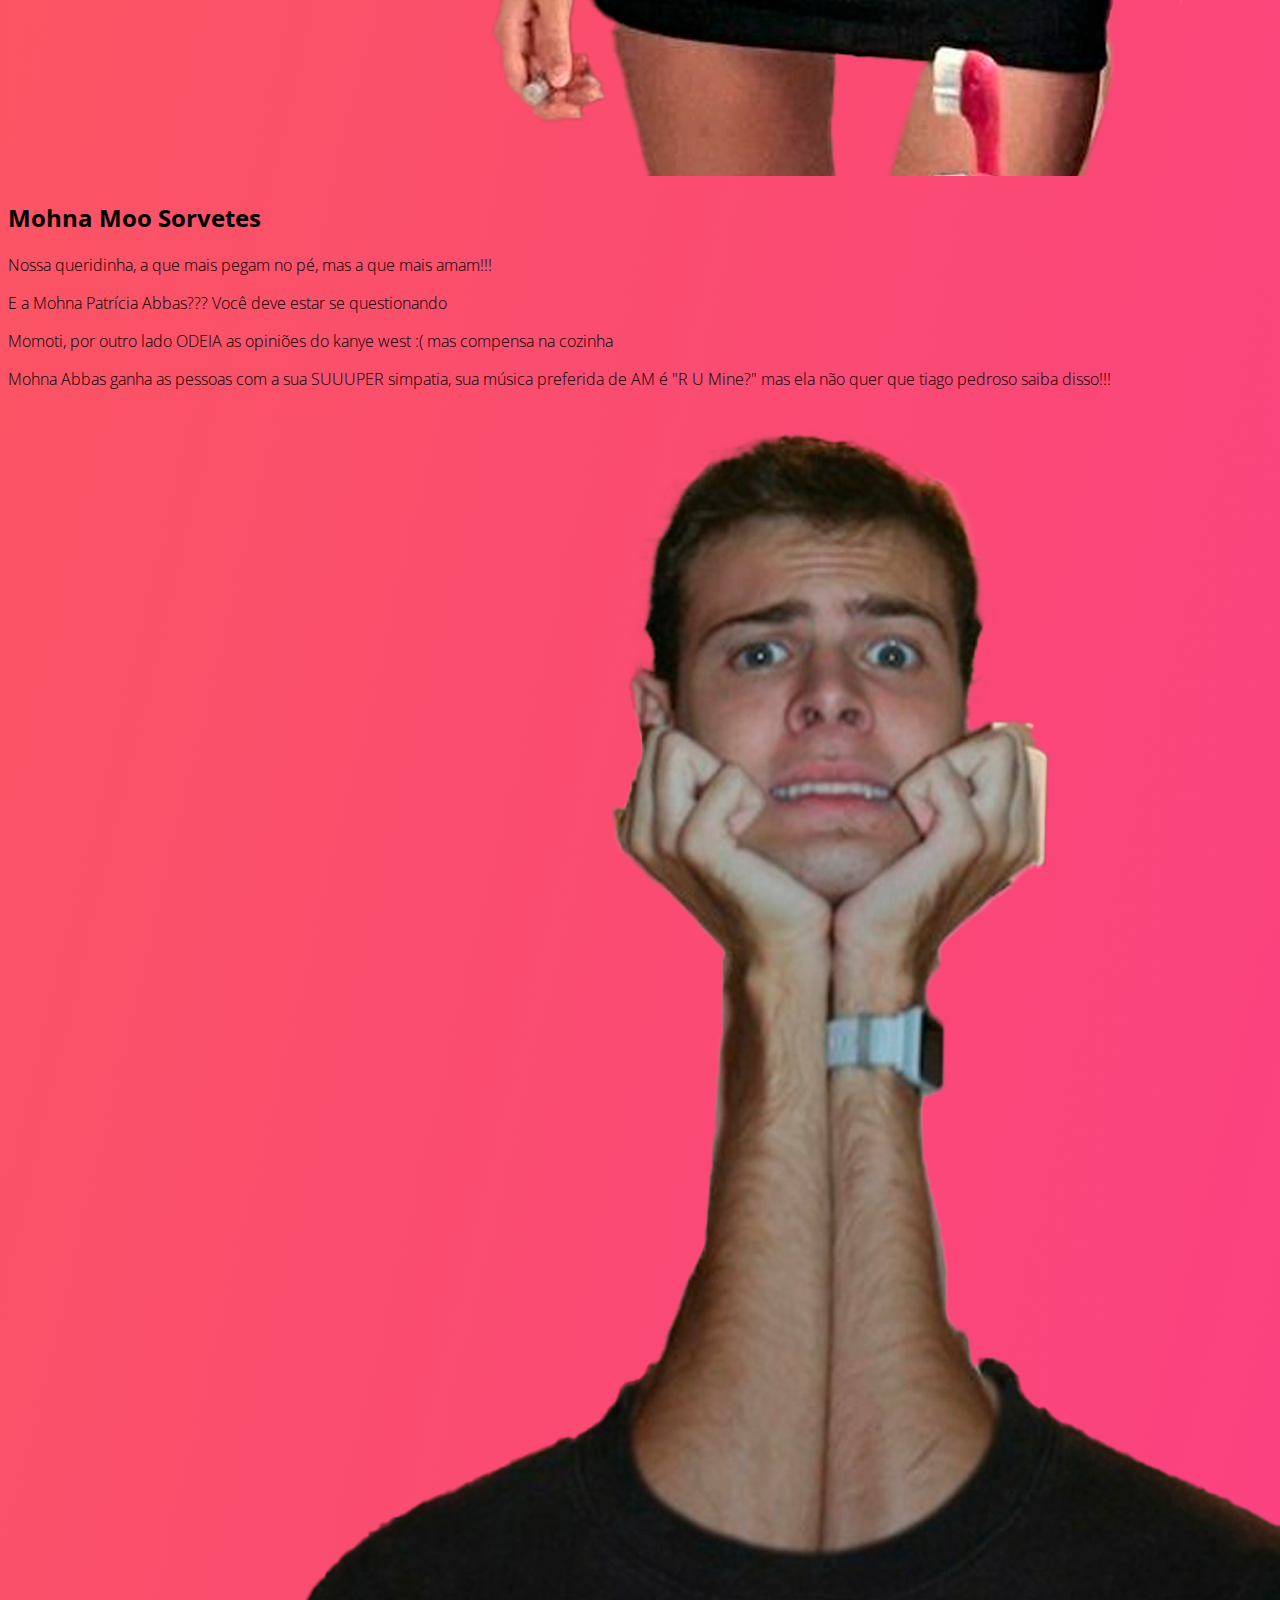
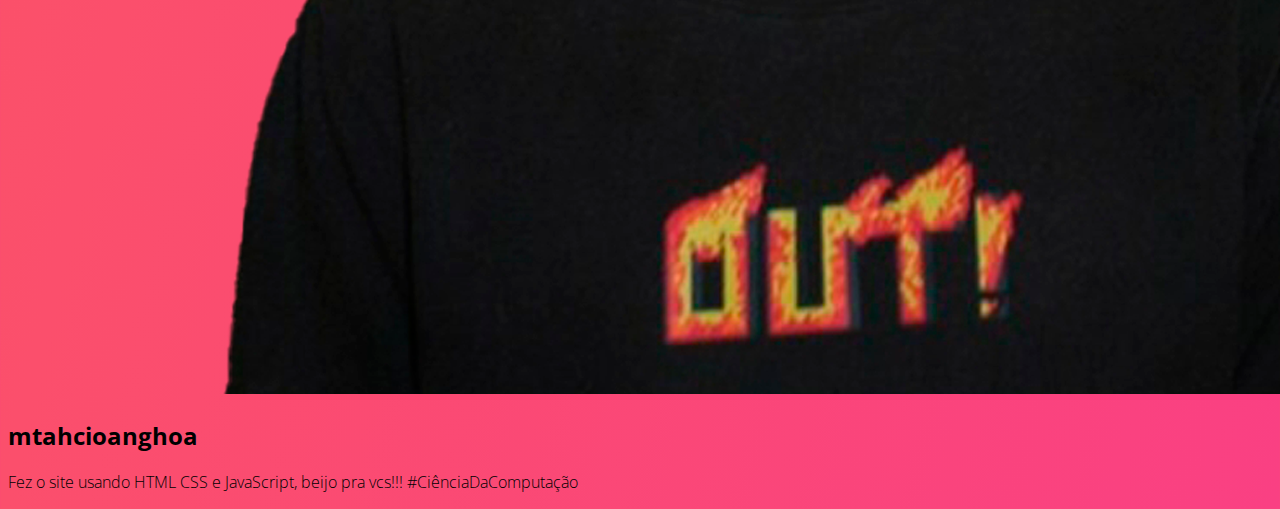
<file: membros.html>
<!DOCTYPE html>
<html lang="en">
<head>
    <meta charset="UTF-8">
    <meta http-equiv="X-UA-Compatible" content="IE=edge">
    <meta name="viewport" content="width=device-width, initial-scale=1.0, shrink-to-fit=no">
    <title>Membros</title>
    <link rel="preconnect" href="https://fonts.googleapis.com"><link rel="preconnect" href="https://fonts.gstatic.com" crossorigin><link href="https://fonts.googleapis.com/css2?family=Abril+Fatface&family=Open+Sans:wght@300;700&display=swap" rel="stylesheet">
    <link rel="stylesheet" href="https://cdn.jsdelivr.net/npm/bootstrap@4.6.2/dist/css/bootstrap.min.css"
        integrity="sha384-xOolHFLEh07PJGoPkLv1IbcEPTNtaed2xpHsD9ESMhqIYd0nLMwNLD69Npy4HI+N" crossorigin="anonymous">
    <link rel="stylesheet" href="style3.css">
</head>
<body>
    
    <div class="row">
        <div class="col-12 col-md-4 mb-5">
            <img src="images/gigicacanjica.png" class="img-fluid border rounded-left border-lg border-0" alt="">
        </div>
        <div class="col-12 col-md-8 bg-white p-5 d-flex align-items-center border border-dark rounded-right border-lg mb-5">
            <section>
                <h2>Gigica Canjica</h2>
                <p>Nossa lenda, aquela que tornou tudo possível!! Uniu mundos e quebrou barreiras.</p>
                <p>O que falar de gigi gasparoto??? Ama kanye west e suas opiniões antissemitas, porém não sabe cozinhar :(</p>
                <p>O encanto de gigi se dá no seu carisma! Ela conquista a todos, com o seu simples dix mais previsível do mundo e legendas péssimas</p>
                <p></p>
            </section>
        </div>
        <div class="col-12 col-md-4 mb-5">
            <img src="images/mohner.png" class="img-fluid border rounded-left border-lg border-0" alt="">
        </div>
        <div class="col-12 col-md-8 bg-white p-5 d-flex align-items-center border border-dark rounded-right border-lg mb-5">
            <section>
                <h2>Mohna Moo Sorvetes</h2>
                <p>Nossa queridinha, a que mais pegam no pé, mas a que mais amam!!!</p>
                <p>E a Mohna Patrícia Abbas??? Você deve estar se questionando</p>
                <p>Momoti, por outro lado ODEIA as opiniões do kanye west :( mas compensa na cozinha</p>
                <p>Mohna Abbas ganha as pessoas com a sua SUUUPER simpatia, sua música preferida de AM é "R U Mine?" mas ela não quer que tiago pedroso saiba disso!!!</p>
            </section>
        </div>
        <div class="col-12 col-md-4 mb-5">
            <img src="images/thigas.png" class="img-fluid border rounded-left border-lg border-0" alt="">
        </div>
        <div class="col-12 col-md-8 bg-white p-5 d-flex align-items-center border border-dark rounded-right border-lg mb-5">
            <section>
                <h2>mtahcioanghoa</h2>
                <p>Fez o site usando HTML CSS e JavaScript, beijo pra vcs!!! #CiênciaDaComputação</p>
            </section>
        </div>
    </div>




    <script src="https://cdn.jsdelivr.net/npm/jquery@3.5.1/dist/jquery.slim.min.js"
        integrity="sha384-DfXdz2htPH0lsSSs5nCTpuj/zy4C+OGpamoFVy38MVBnE+IbbVYUew+OrCXaRkfj"
        crossorigin="anonymous"></script>
    <script src="https://cdn.jsdelivr.net/npm/bootstrap@4.6.2/dist/js/bootstrap.bundle.min.js"
        integrity="sha384-Fy6S3B9q64WdZWQUiU+q4/2Lc9npb8tCaSX9FK7E8HnRr0Jz8D6OP9dO5Vg3Q9ct"
        crossorigin="anonymous"></script>
</body>
</html>
</file>
<file: style.css>
body{
    font-family: 'Open Sans', sans-serif;
    font-weight: 300;
    background-image: linear-gradient(to bottom right, #FC5E55, #FA4083);
}


h1{
    font-family: 'Abril Fatface', cursive;
}

.jumbotron{
    background-color: rgba(0, 0, 255, 0);
}

.drop-shadow{
    text-shadow: 0px 2px 2px rgba(0, 0, 0, 0.153);
}

.lead{
    color: white;
    font-size: 2.2rem;
}

.btn-outline-light{
    border-color: white;
}

.btn-outline-light:hover{

    background-color: rgba(255, 255, 255, 0.205);
    
}


.btn-outline-light:not(:disabled):not(.disabled).active, .btn-outline-light:not(:disabled):not(.disabled):active, .show>.btn-outline-light.dropdown-toggle {
    color: #212529;
    background-color: #f8f9fa00;
    border-color: #f8f9fa;
}

.btn-primary, .btn-primary:hover{
    background-color: #00BBC9;
}
</file>
<file: style2.css>
body{
    font-family: 'Open Sans', sans-serif;
    font-weight: 300;
    background-image: linear-gradient(to bottom right, #FC5E55, #FA4083);
}


h1{
    font-family: 'Abril Fatface', cursive;
}

.jumbotron{
    background-color: rgba(0, 0, 255, 0);
}

.drop-shadow{
    text-shadow: 0px 2px 2px rgba(0, 0, 0, 0.153);
}

.lead{
    color: white;
    font-size: 2.2rem;
}

.btn-outline-light{
    border-color: white;
}

.btn-outline-light:hover{

    background-color: rgba(255, 255, 255, 0.205);
    
}


.btn-outline-light:not(:disabled):not(.disabled).active, .btn-outline-light:not(:disabled):not(.disabled):active, .show>.btn-outline-light.dropdown-toggle {
    color: #212529;
    background-color: #f8f9fa00;
    border-color: #f8f9fa;
}

.btn-primary, .btn-primary:hover{
    background-color: #00BBC9;
}
</file>
<file: style4.css>
body{
    font-family: 'Open Sans', sans-serif;
    font-weight: 300;
    background-image: linear-gradient(to bottom right, #FC5E55, #FA4083);
}


h1{
    font-family: 'Abril Fatface', cursive;
}

.jumbotron{
    background-color: rgba(0, 0, 255, 0);
}

.drop-shadow{
    text-shadow: 0px 2px 2px rgba(0, 0, 0, 0.153);
}

.lead{
    color: white;
    font-size: 2.2rem;
}

.btn-outline-light{
    border-color: white;
}

.btn-outline-light:hover{

    background-color: rgba(255, 255, 255, 0.205);
    
}


.btn-outline-light:not(:disabled):not(.disabled).active, .btn-outline-light:not(:disabled):not(.disabled):active, .show>.btn-outline-light.dropdown-toggle {
    color: #212529;
    background-color: #f8f9fa00;
    border-color: #f8f9fa;
}

.btn-primary, .btn-primary:hover{
    background-color: #00BBC9;
}
</file>
<file: style3.css>
body{
    font-family: 'Open Sans', sans-serif;
    font-weight: 300;
    background-image: linear-gradient(to bottom right, #FC5E55, #FA4083);
}


h1{
    font-family: 'Abril Fatface', cursive;
}

.jumbotron{
    background-color: rgba(0, 0, 255, 0);
}

.drop-shadow{
    text-shadow: 0px 2px 2px rgba(0, 0, 0, 0.153);
}

.lead{
    color: white;
    font-size: 2.2rem;
}

.btn-outline-light{
    border-color: white;
}

.btn-outline-light:hover{

    background-color: rgba(255, 255, 255, 0.205);
    
}


.btn-outline-light:not(:disabled):not(.disabled).active, .btn-outline-light:not(:disabled):not(.disabled):active, .show>.btn-outline-light.dropdown-toggle {
    color: #212529;
    background-color: #f8f9fa00;
    border-color: #f8f9fa;
}

.btn-primary, .btn-primary:hover{
    background-color: #00BBC9;
}
</file>
